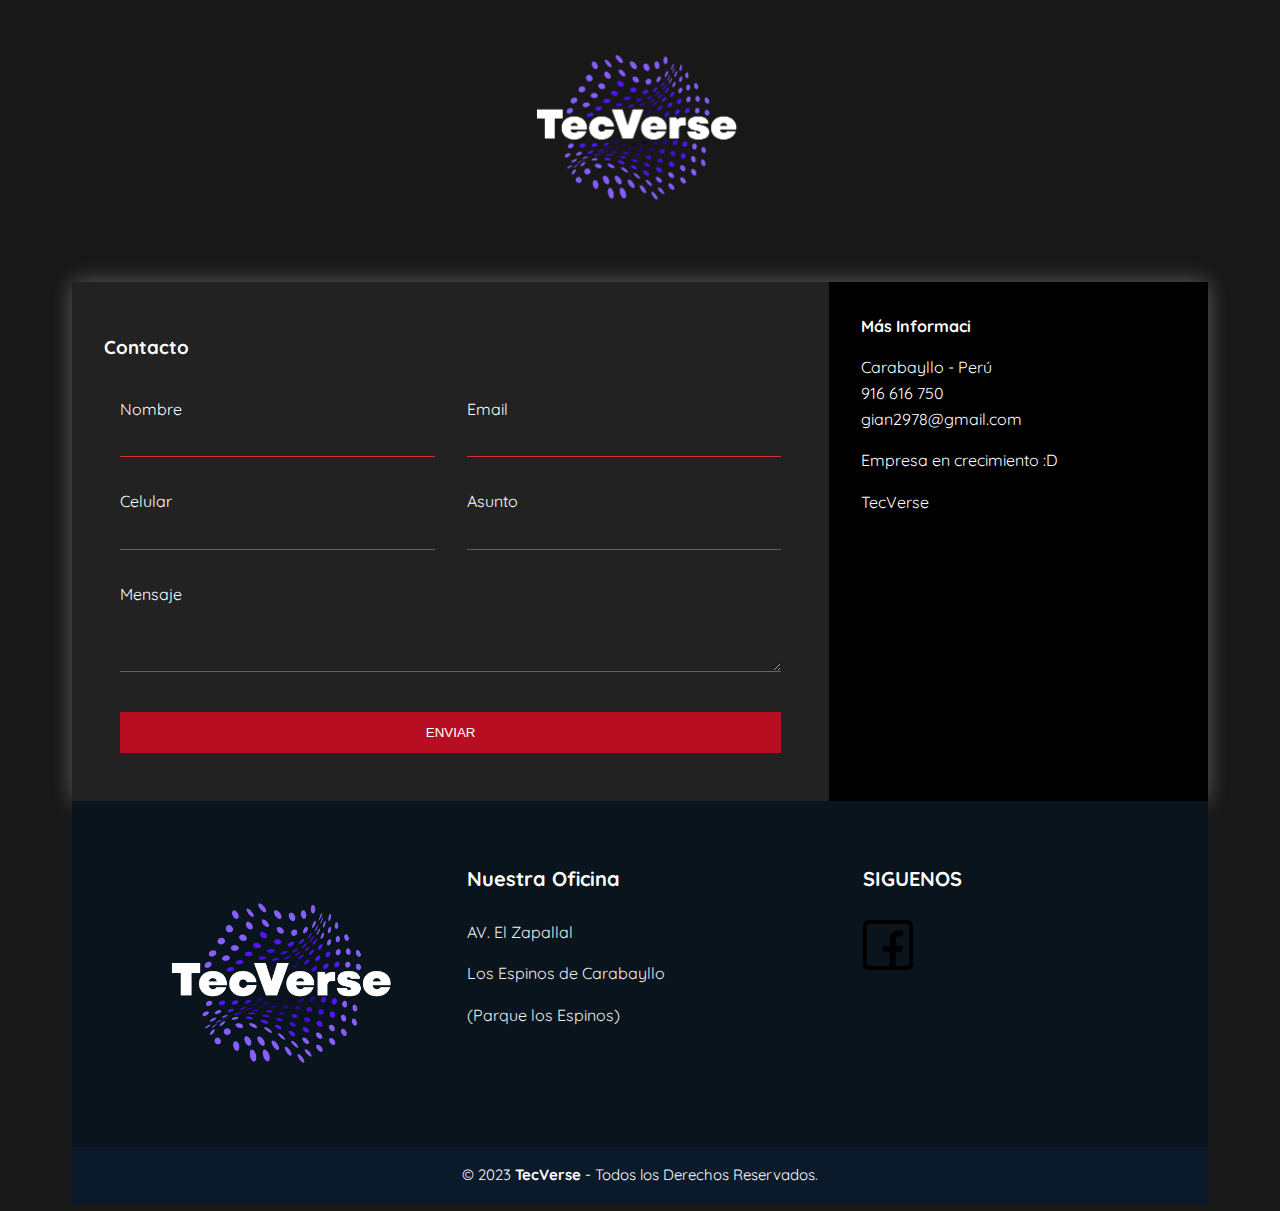
<file: pagina/contacto.html>
<!DOCTYPE html>
<html lang="en">
<head>
    <meta charset="UTF-8">
    <meta name="viewport" content="width=device-width, initial-scale=1.0">
    <meta http-equiv="X-UA-Compatible" content="ie=edge">
    <title>Website with a contact Form 01</title>
    <link rel="stylesheet" href="../estilos/contacto.css">
    <!-- GOOGLE FONTs -->
    <link href="https://fonts.googleapis.com/css?family=Quicksand" rel="stylesheet">
    <!-- FONT AWESOME -->
    <link rel="stylesheet" href="https://use.fontawesome.com/releases/v5.8.1/css/all.css" integrity="sha384-50oBUHEmvpQ+1lW4y57PTFmhCaXp0ML5d60M1M7uH2+nqUivzIebhndOJK28anvf" crossorigin="anonymous">
    <!-- ANIMATE CSS -->
    <link rel="stylesheet" href="https://cdnjs.cloudflare.com/ajax/libs/animate.css/3.7.0/animate.min.css">
</head>
<body>
    
    <div class="content">

        <a href="../index.html"><h1 class="logo"><img src="../imagenes/GIAN-02.png" alt="asdasd" height="20%" width="20%"></h1></a>

        <div class="contact-wrapper animated bounceInUp">
            <div class="contact-form">
                <h3>Contacto</h3>
                <form action="">
                    <p>
                        <label>Nombre</label>
                        <input type="text" name="fullname">
                    </p>
                    <p>
                        <label>Email</label>
                        <input type="email" name="email">
                    </p>
                    <p>
                        <label>Celular</label>
                        <input type="tel" name="phone">
                    </p>
                    <p>
                        <label>Asunto</label>
                        <input type="text" name="affair">
                    </p>
                    <p class="block">
                       <label>Mensaje</label> 
                        <textarea name="message" rows="3"></textarea>
                    </p>
                    <p class="block">
                        <button>
                            Enviar
                        </button>
                    </p>
                </form>
            </div>
            <div class="contact-info">
                <h4>Más Informaci</h4>
                <ul>
                    <li><i class="fas fa-map-marker-alt"></i> Carabayllo - Perú</li>
                    <li><i class="fas fa-phone"></i> 916 616 750</li>
                    <li><i class="fas fa-envelope-open-text"></i> gian2978@gmail.com</li>
                </ul>
                <p>Empresa en crecimiento :D</p>
                <p>TecVerse</p>
            </div>
        </div>

    </div>
    <footer class="pie-pagina">
        <div class="grupo-1">
            <div class="box">
                <figure>
                    <a href="../index.html">
                        <img src="../imagenes/GIAN-02.png" alt="Logo de TecVerse">
                    </a>
                </figure>
            </div>
            <div class="box">
                <h2>Nuestra Oficina</h2>
                <p>AV. El Zapallal</p>
                <p>Los Espinos de Carabayllo</p>
                <p>(Parque los Espinos)</p>
            </div>
            <div class="box">
                <h2>SIGUENOS</h2>
                <div class="red-social">
                    <a href="https://www.facebook.com/profile.php?id=100092854118270" class="fa fa-facebook" aria-hidden="true"><img src="../imagenes/facebook (2).png" alt="fb" width="50px" height="50px"></a>
                   
                </div>
            </div>
        </div>
        <div class="grupo-2">
            <small>© 2023 <b>TecVerse</b> - Todos los Derechos Reservados.</small>
        </div>
    </footer> 
</body>
</html>
</file>
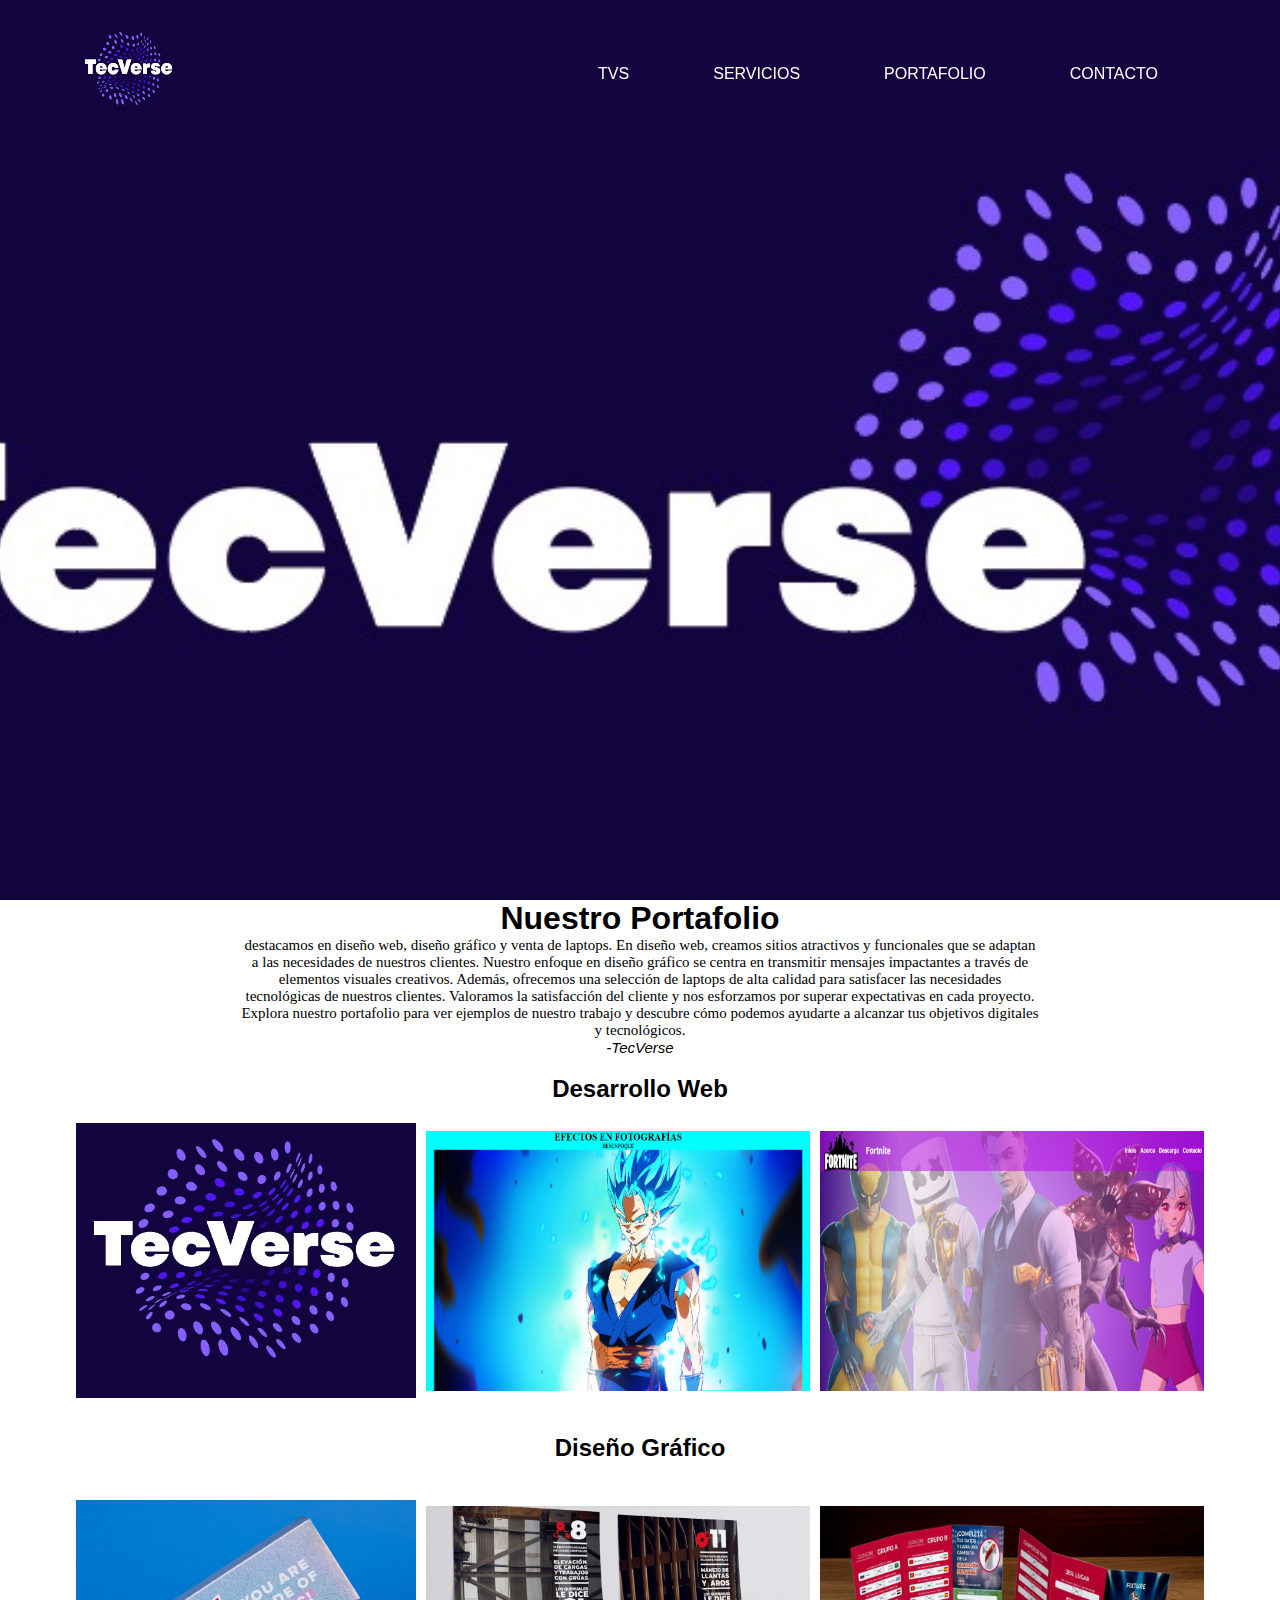
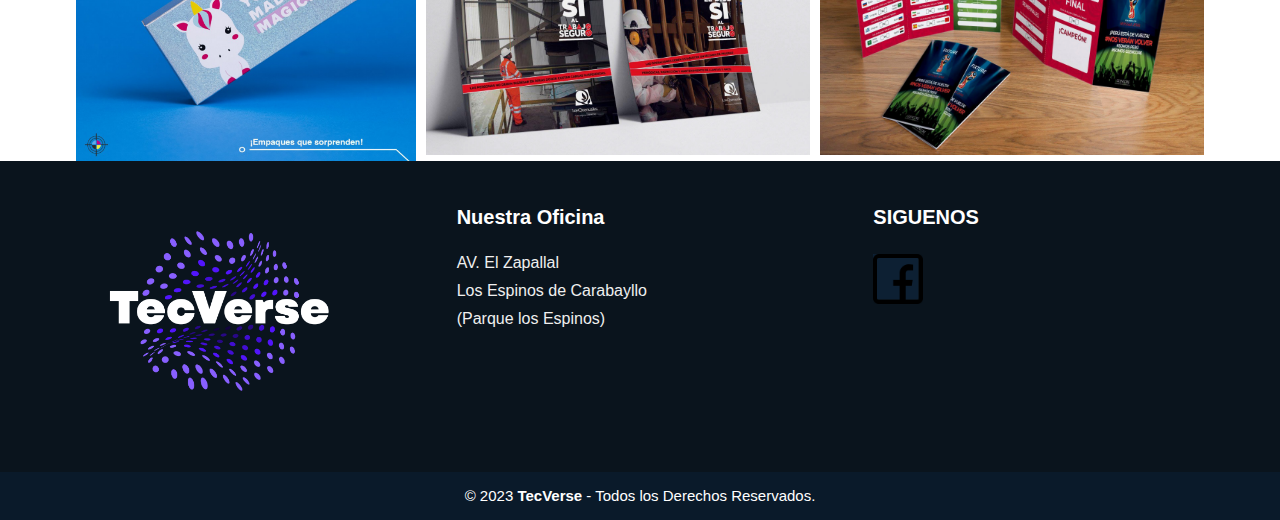
<file: pagina/portafolio.html>
<!DOCTYPE html>
<html lang="es">
<head>
    <meta charset="UTF-8">
    <meta http-equiv="X-UA-Compatible" content="IE=edge">
    <meta name="viewport" content="width=device-width, initial-scale=1.0">
    <title>Portafolio</title>
    <link rel="stylesheet" href="../estilos/portafolio.css">
    <script src="../escripts/portafolio.js"></script>
</head>
<body>
    <header>
        <a href="../index.html" class="brand">
            <img src="../imagenes/GIAN-02.png" width="100px" height="100px">
        </a>
        <nav class="menu">
          <div class="btn">
            <i class="fas fa-times close-btn"></i>
          </div>
          <ul>
              <li><a href="../index.html">TVS</a></li>
              <li><a href="servicios.html">Servicios</a></li>
              <li><a href="portafolio.html">portafolio</a></li>
              <li><a href="contacto.html">contacto</a></li>
          </ul>
        </nav>
        <div class="btn">
          <i class="fas fa-bars menu-btn"></i>
        </div>
      </header>
  
      <section class="section-main">
        
      </section>
  
    
  
      <script type="text/javascript">
      //javascript for navigation bar effect on scroll
      window.addEventListener("scroll", function(){
        var header = document.querySelector("header");
        header.classList.toggle('down', window.scrollY > 0);
  
          //change logo
          var logo = document.querySelector(".brand img");
          if (window.scrollY>0) {
              logo.setAttribute('src', '../imagenes/GIAN-02.png');
          }else{
              logo.setAttribute('src', '../imagenes/GIAN-02.png');
          }
  
      });
  
      //javascript for responsive navigation sidebar menu
      var menu = document.querySelector('.menu');
      var menuBtn = document.querySelector('.menu-btn');
      var closeBtn = document.querySelector('.close-btn');
  
      menuBtn.addEventListener("click", () => {
        menu.classList.add('active');
      });
  
      closeBtn.addEventListener("click", () => {
        menu.classList.remove('active');
      });
      </script>
<main>
        <div class="zona1"></div>
        <img src="../imagenes/tv2.jpeg" alt="tv2" class="tv2" width="300px">
        <h1 class="logou">Nuestro Portafolio</h1>
        <p class="nosotros">destacamos en diseño web, diseño gráfico y venta de laptops. En diseño web, creamos sitios atractivos y funcionales que se adaptan a las necesidades de nuestros clientes. Nuestro enfoque en diseño gráfico se centra en transmitir mensajes impactantes a través de elementos visuales creativos. Además, ofrecemos una selección de laptops de alta calidad para satisfacer las necesidades tecnológicas de nuestros clientes. Valoramos la satisfacción del cliente y nos esforzamos por superar expectativas en cada proyecto. Explora nuestro portafolio para ver ejemplos de nuestro trabajo y descubre cómo podemos ayudarte a alcanzar tus objetivos digitales y tecnológicos. <br>
            <i>-TecVerse</i>
        </p> 
        <br>
        <p class="dw"><strong>Desarrollo Web</strong></p>
<div class="imagen-container">
  <img src="../imagenes/web.jpg.jpeg" alt="Imagen 1" class="imagen-izquierda">
  <img src="../imagenes/web3.jpg" alt="Imagen 2" class="imagen-centro" height="260px">
  <img src="../imagenes/web4.jpg" alt="Imagen 3" class="imagen-derecha" height="260px">
</div>
<br><br>    
<p class="dg"><strong>Diseño Gráfico</strong></p>
<br>
<div class="imagen-container">
  <img src="../imagenes/porta.jpg" alt="imagen 4" class="imagen-izquierda">
  <img src="../imagenes/porta3.jpg" alt="imagen 5" class="imagen-centro">
  <img src="../imagenes/porta4.jpg" alt="" class="imagen-derecha" height="80%" width="800px">
</div>
</main>
<footer class="pie-pagina">
    <div class="grupo-1">
        <div class="box">
            <figure>
                <a href="../index.html">
                    <img src="../imagenes/GIAN-02.png" alt="Logo de TecVerse">
                </a>
            </figure>
        </div>
        <div class="box">
            <h2>Nuestra Oficina</h2>
            <p>AV. El Zapallal</p>
            <p>Los Espinos de Carabayllo</p>
            <p>(Parque los Espinos)</p>
        </div>
        <div class="box">
            <h2>SIGUENOS</h2>
            <div class="red-social">
                <a href="https://www.facebook.com/profile.php?id=100092854118270" class="fa fa-facebook" aria-hidden="true"><img src="../imagenes/facebook (2).png" alt="fb" width="50px" height="50px"></a>
               
            </div>
        </div>
    </div>
    <div class="grupo-2">
        <small>© 2023 <b>TecVerse</b> - Todos los Derechos Reservados.</small>
    </div>
</footer>   
</body>
</html>
</file>
<file: estilos/contacto.css>
* {
    box-sizing: border-box;
}

body {
    background: #181818;
    color: #fff;
    line-height: 1.6;
    font-family: 'Quicksand', sans-serif;
    padding: 0 1.5em;
}

.container {
    max-width: 1170px;
    margin-left: auto;
    margin-right: auto;
    padding: 1.5em;
}

ul {
    list-style: none;
    padding: 0;
}

.logo {
    text-align: center;
    font-size: 3em;
}

.logo span {
    color: #B70E21;
}

.contact-wrapper {
    box-shadow: 0 0 20px 0 rgba(255, 255, 255, .3);
}

.contact-wrapper > * {
    padding: 1em;
}

.contact-form {
    background: #222222;
}

.contact-form form {
    display: grid;
    grid-template-columns: 1fr 1fr;
}

.contact-form form label {
    display: block;
}

.contact-form form p {
    margin: 0;
    padding: 1em;
}

.contact-form form .block {
    grid-column: 1 / 3;
}

.contact-form form button,
.contact-form form input,
.contact-form form textarea {
    width: 100%;
    padding: .7em;
    border: none;
    background: none;
    outline: 0;
    color: #fff;
    border-bottom: 1px solid #d63031;
}

.contact-form form button {
    background: #B70E21;
    border: 0;
    text-transform: uppercase;
    padding: 1em;
}

.contact-form form button:hover,
.contact-form form button:focus {
    background: #d63031;
    color: #fff;
    transition: background-color 1s ease-out;
    outline: 0;
}

/* CONTACT INFO */
.contact-info {
    background: #000;
}

.contact-info h4, .contact-info ul, .contact-info p {
    text-align: center;
    margin: 0 0 1rem 0;
}

/* LARGE SIZE */
@media(min-width: 700px) {
    body {
        padding: 0 4em;
    }
    .contact-wrapper {
        display: grid;
        grid-template-columns: 2fr 1fr;
    }
    .contact-wrapper > * {
        padding: 2em;
    }
    .contact-info h4,
    .contact-info ul,
    .contact-info p {
        text-align: left;
    }
}
.pie-pagina{
    width: 100%;
    background-color: #0a141d;
}
.pie-pagina .grupo-1{
    width: 100%;
    max-width: 1200px;
    margin: auto;
    display:grid;
    grid-template-columns: repeat(3, 1fr);
    grid-gap:50px;
    padding: 45px 0px;
}
.pie-pagina .grupo-1 .box figure{
    width: 100%;
    height: 100%;
    display: flex;
    justify-content: center;
    align-items: center;
}
.pie-pagina .grupo-1 .box figure img{
    width: 250px;
}
.pie-pagina .grupo-1 .box h2{
    color: #fff;
    margin-bottom: 25px;
    font-size: 20px;
}
.pie-pagina .grupo-1 .box p{
    color: #efefef;
    margin-bottom: 10px;
}
.pie-pagina .grupo-1 .red-social a{
    display: inline-block;
    text-decoration: none;
    width: 45px;
    height: 45px;
    line-height: 45px;
    color: #fff;
    margin-right: 10px;
    
    text-align: center;
    transition: all 300ms ease;
}
.pie-pagina .grupo-1 .red-social a:hover{
    color: aqua;
}
.pie-pagina .grupo-2{
    background-color: #0a1a2a;
    padding: 15px 10px;
    text-align: center;
    color: #fff;
}
.pie-pagina .grupo-2 small{
    font-size: 15px;
}
@media screen and (max-width:800px){
    .pie-pagina .grupo-1{
        width: 90%;
        grid-template-columns: repeat(1, 1fr);
        grid-gap:30px;
        padding: 35px 0px;
    }
}
</file>
<file: estilos/portafolio.css>
*{
    margin: 0;
    padding: 0;
}
body{
    font-size: 16px;
}

*{
    margin: 0;
    padding: 0;
    box-sizing: border-box;
    font-family: verdana;
  }
  
  body{
    min-height: 100vh;
  }
  header . brand img{
    height: 60px;
  }
  .section-main{
    position: relative;
    width: 100%;
    min-height: 100vh;
    background: 
    url(../imagenes/WhatsApp\ Image\ 2023-05-19\ at\ 5.42.12\ PM.jpeg) no-repeat;
    background-size: cover;
    background-position: center;
    display: flex;
    justify-content: center;
    align-items: center;
    padding: 20px 80px;
  }
  
  .section-main h1{
    color: rgba(255, 255, 255, 0.8);
    font-size: 60px;
    font-weight: 800;
    text-transform: uppercase;
    letter-spacing: 2px;
    line-height: 80px;
    text-shadow: 0 0 3px #fff, 0 0 3px #000000;
  }
  
  header{
    z-index: 999;
    position: fixed;
    top: 0;
    left: 0;
    width: 100%;
    display: flex;
    justify-content: space-between;
    align-items: center;
    padding: 20px 80px;
    transition: 0.6s;
  }
  
  header.down{
    background: #0d2033;
    padding: 5px 30px;
  }
  
  header .brand{
    color: #fff;
    font-size: 30px;
    font-weight: 700;
    text-transform: uppercase;
    text-decoration: none;
    letter-spacing: 2px;
  }
  
  header .menu{
    position: relative;
    display: flex;
    align-items: center;
    justify-content: center;
  }
  
  header .menu ul{
    position: relative;
    display: flex;
    justify-content: center;
    align-items: center;
  }
  
  header .menu ul li{
      list-style: none;
  }
  
  header .menu a{
    color: #fff;
    font-weight: 600;
    text-transform: uppercase;
    font-size: 16px;
    font-weight: 500;
    text-decoration: none;
    margin: 0 30px;
    padding: 7px 12px;
    border-radius: 20px;
    transition: 0.3s;
    transition-property: color, background;
  }
  
  header .menu a:hover{
    color: #000;
    background: #fff;
  }
  
  .section-two{
    padding: 20px;
  }
  
  header .btn{
    color: #fff;
    font-size: 25px;
    cursor: pointer;
    display: none;
  }
  
  @media (max-width: 991px){
    header, header.down{
        padding: 20px 40px;
    }
    header .btn{
      display: block;
    }
  
    header .menu{
      position: fixed;
      background: #1483D5;
      min-width: 330px;
      height: 100vh;
      top: 0;
      right: -100%;
      padding: 80px 50px;
      transition: 0.5s;
      transition-property: right;
    }
  
    header .menu ul{
        flex-direction: column;
      }
  
    header .menu.active{
      right: 0;
    }
  
    header .menu .close-btn{
      position: absolute;
      top: 0;
      left: 0;
      margin: 25px;
    }
  
    header .menu a{
      display: block;
      font-size: 20px;
      margin: 20px;
      padding: 0 15px;
    }
  }
  
  @media (max-width: 600px){
    .section-main h1{
      font-size: 50px;
      line-height: 60px;
    }
}

.nosotros {
    text-align: center;
    margin: 0 auto;
    max-width: 800px;
    font-size: 15px;
    font-family: verdana;
}

h1{
    text-align: center;
    font-family: Impact, Haettenschweiler, 'Arial Narrow Bold', sans-serif;
}
.imagen-container {
    display: flex;
    justify-content: center;
    align-items: center;
    margin-top: 20px;
}
  
.imagen-container img {
    max-width: 30%;
}
  
.imagen-izquierda {
    margin-right: 10px;
    width: 340px;
}

  
  .imagen-derecha {
    margin-left: 10px;
}
.tv2{
    display: none;
}

@media (max-width: 768px) {
    /* Estilos para pantallas más pequeñas */
    header {
      padding: 20px;
    }
    
    .imagen-container {
      flex-direction: column;
    }
    
    .imagen-container img {
      max-width: 100%;
      margin-bottom: 10px;
    }
    .imagen-izquierda{
        width: 500px
    }
}
@import url('https://fonts.googleapis.com/css2?family=Open+Sans:wght@400;700&display=swap');
*{
    margin: 0;
    padding: 0;
    box-sizing: border-box;
    font-family: 'Open Sans', sans-serif;
}
/*:::::Pie de Pagina*/
.pie-pagina{
    width: 100%;
    background-color: #0a141d;
}
.pie-pagina .grupo-1{
    width: 100%;
    max-width: 1200px;
    margin: auto;
    display:grid;
    grid-template-columns: repeat(3, 1fr);
    grid-gap:50px;
    padding: 45px 0px;
}
.pie-pagina .grupo-1 .box figure{
    width: 100%;
    height: 100%;
    display: flex;
    justify-content: center;
    align-items: center;
}
.pie-pagina .grupo-1 .box figure img{
    width: 250px;
}
.pie-pagina .grupo-1 .box h2{
    color: #fff;
    margin-bottom: 25px;
    font-size: 20px;
}
.pie-pagina .grupo-1 .box p{
    color: #efefef;
    margin-bottom: 10px;
}
.pie-pagina .grupo-1 .red-social a{
    display: inline-block;
    text-decoration: none;
    width: 45px;
    height: 45px;
    line-height: 45px;
    color: #fff;
    margin-right: 10px;
    background-color: #0d2033;
    text-align: center;
    transition: all 300ms ease;
}
.pie-pagina .grupo-1 .red-social a:hover{
    color: aqua;
}
.pie-pagina .grupo-2{
    background-color: #0a1a2a;
    padding: 15px 10px;
    text-align: center;
    color: #fff;
}
.pie-pagina .grupo-2 small{
    font-size: 15px;
}
@media screen and (max-width:800px){
    .pie-pagina .grupo-1{
        width: 90%;
        grid-template-columns: repeat(1, 1fr);
        grid-gap:30px;
        padding: 35px 0px;
    }
}
p.dw, p.dg {
    text-align: center;
    font-weight: bold;
    font-size: 24px;
}

@media (max-width: 910px) {
.zona1{
    display: none
}
.tv2{
    display: block;
    max-width: 100%;
    height: 300px;
    width: 900px;
} 
}
</file>
